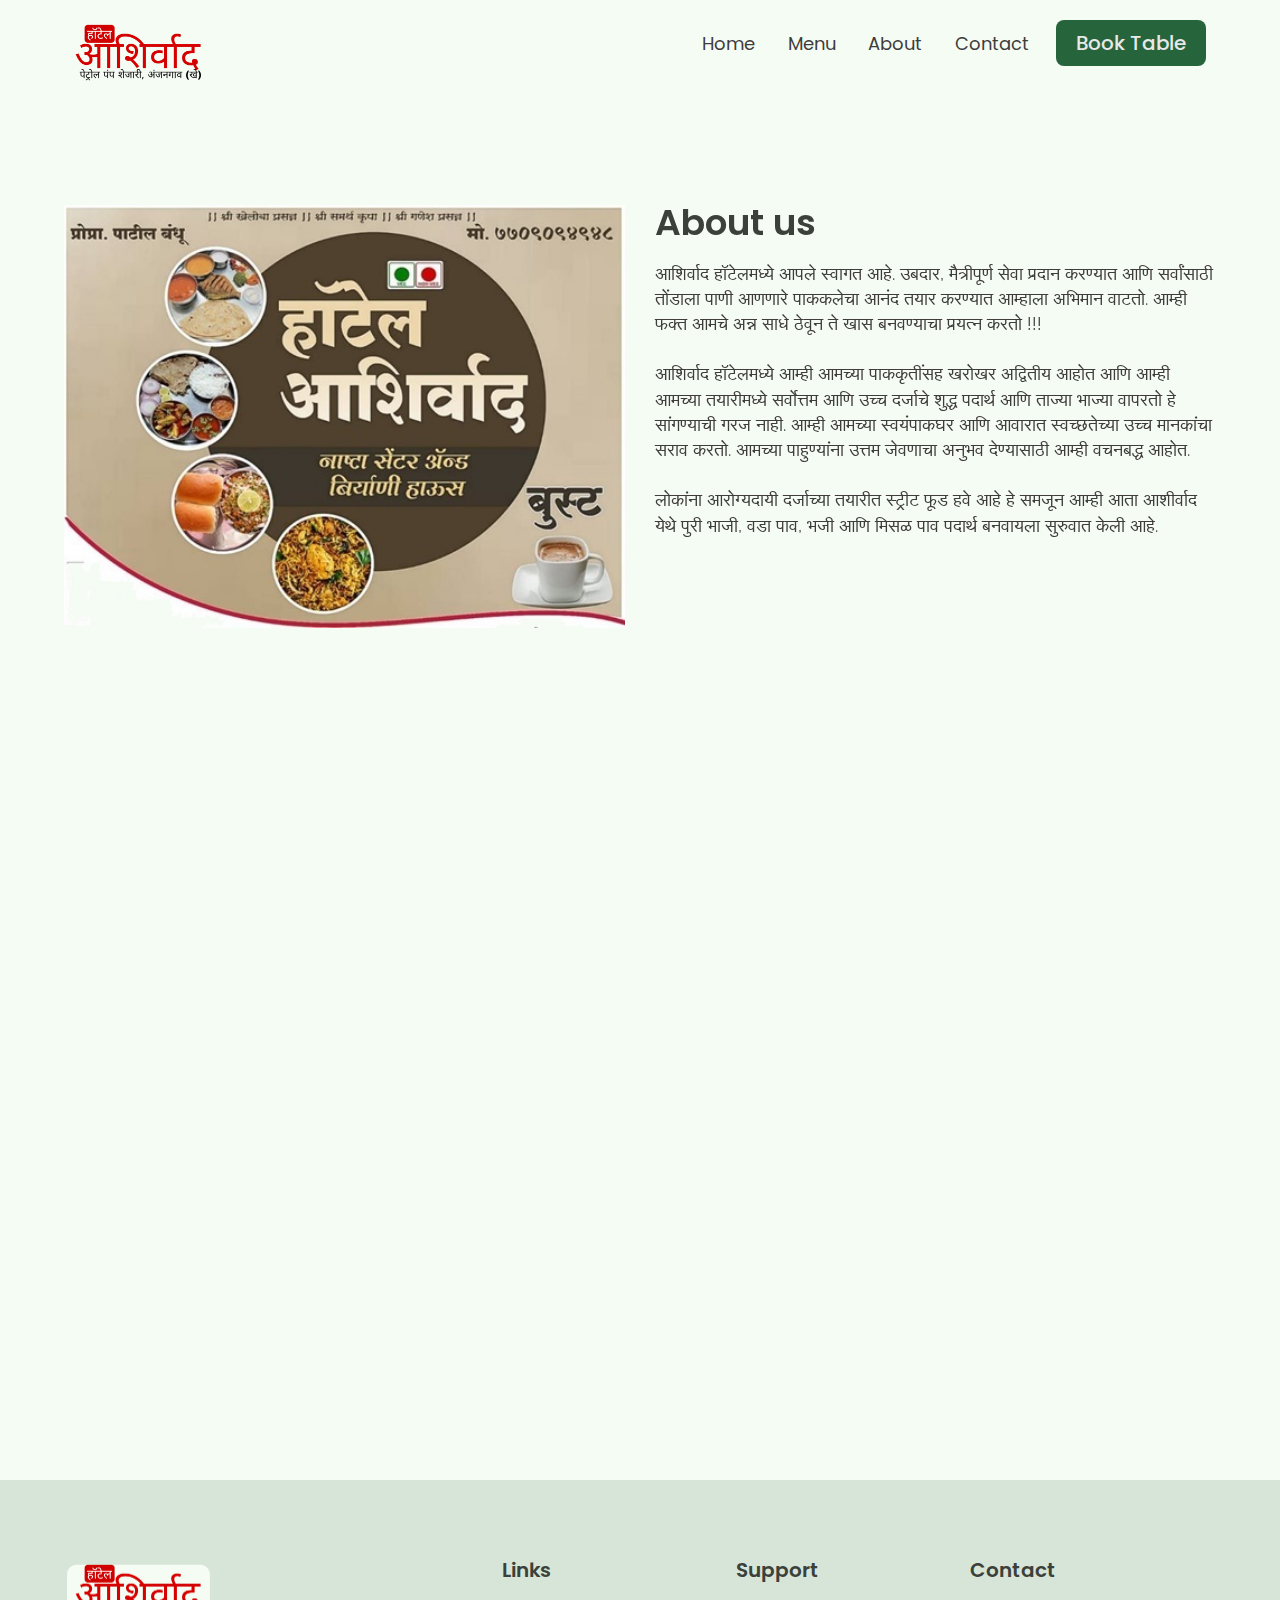
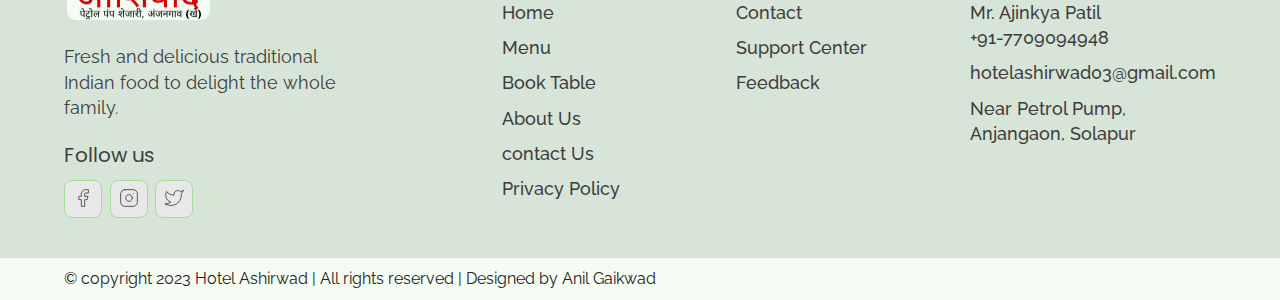
<file: about.html>
<!DOCTYPE html>
<html lang="en">
<head>
    <meta charset="UTF-8">
    <meta name="viewport" content="width=device-width, initial-scale=1.0">
    <title>हॉटेल आशिर्वाद </title>
    <link rel="stylesheet" href="./reset.css">
    <link rel="stylesheet" href="./globalStyles.css">
    <link rel="stylesheet" href="./components.css">
    <link rel="stylesheet" href="https://unpkg.com/aos@next/dist/aos.css" />
    <link rel="stylesheet" href="./about.css">
</head>
<body>
    <!-- Nav Section -->
  <div class="nav">
    <div class="container">
      <div class="nav__wrapper">
        <a href="./index.html" class="logo">
          <img class="logo-img" src="./images/logo1.png" width="50" height="60" alt="hotel Ashirwad">
        </a>
        <nav>
          <div class="nav__icon">
            <svg xmlns="http://www.w3.org/2000/svg" width="24" height="24" viewBox="0 0 24 24" fill="none"
              stroke="currentColor" stroke-width="2" stroke-linecap="round" stroke-linejoin="round"
              class="feather feather-menu">
              <line x1="3" y1="12" x2="21" y2="12" />
              <line x1="3" y1="6" x2="21" y2="6" />
              <line x1="3" y1="18" x2="21" y2="18" />
            </svg>
          </div>
          <div class="nav__bgOverlay active"></div>
          <ul class="nav__list show">
            <div class="nav__close">
              <svg xmlns="http://www.w3.org/2000/svg" width="24" height="24" viewBox="0 0 24 24" fill="none"
                stroke="currentColor" stroke-width="2" stroke-linecap="round" stroke-linejoin="round"
                class="feather feather-x">
                <line x1="18" y1="6" x2="6" y2="18" />
                <line x1="6" y1="6" x2="18" y2="18" />
              </svg>
            </div>
            <div class="nav__list__wrapper">

              <li><a class="nav__link" href="./index.html">Home</a></li>
              <li><a class="nav__link" href="./menu.html">Menu</a></li>
              <li><a class="nav__link" href="./about.html">About</a></li>
              <li><a class="nav__link" href="./contact.html">Contact</a></li>
              <li><a href="./booking.html" class="btn primary-btn">Book Table</a></li>
            </div>
          </ul>
        </nav>
      </div>
    </div>
  </div>
  <!-- End Nav Section -->

  
  <!-- Our Story Section -->
  <section id="ourStory" data-aos="fade-up">
    <div class="container">
      <div class="ourStory__wrapper">

        <div class="ourStory__img">
          <img src="./images/ourStoryImg.jpg" alt="Hotel Ashirvad">
        </div>
        <div class="ourStory__info">
          <h3 class="ourStory__title">
            About us
          </h3>
          <p class="ourStory__subtitle">
            
          </p>
          <p class="ourStory__text">
            आशिर्वाद हॉटेलमध्ये आपले स्वागत आहे. उबदार, मैत्रीपूर्ण सेवा प्रदान करण्यात आणि सर्वांसाठी तोंडाला पाणी आणणारे पाककलेचा आनंद तयार करण्यात आम्हाला अभिमान वाटतो.
आम्ही फक्त आमचे अन्न साधे ठेवून ते खास बनवण्याचा प्रयत्न करतो !!! <br><br> आशिर्वाद हॉटेलमध्ये आम्ही आमच्या पाककृतींसह खरोखर अद्वितीय आहोत आणि आम्ही आमच्या तयारीमध्ये सर्वोत्तम आणि उच्च दर्जाचे शुद्ध पदार्थ आणि ताज्या भाज्या वापरतो हे सांगण्याची गरज नाही. आम्ही आमच्या स्वयंपाकघर आणि आवारात स्वच्छतेच्या उच्च मानकांचा सराव करतो. आमच्या पाहुण्यांना उत्तम जेवणाचा अनुभव देण्यासाठी आम्ही वचनबद्ध आहोत. <br><br> लोकांना आरोग्यदायी दर्जाच्या तयारीत स्ट्रीट फूड हवे आहे हे समजून आम्ही आता आशीर्वाद येथे पुरी भाजी, वडा पाव, भजी आणि मिसळ पाव पदार्थ बनवायला सुरुवात केली आहे.
          </p>
        </div>
      </div>
    </div>
  </section>
  <!-- End Our Story Section -->
  <!-- Our Goals -->
  <section id="ourGoals" data-aos="fade-down">
    <div class="container">
      
      <div class="ourGoals__imgs__wrapper" data-aos="fade-up">
        <div class="ourGoals__img1">
          <img src="./images/ourGoals_img1.jpg" alt="kitchen img">
        </div>
        <div class="ourGoals__img2">
          <img src="./images/ourGoals_img3.jpg" alt="kitchen img">
        </div>
        <div class="ourGoals__img3">
          <img src="./images/ourGoals_img2.jpg" alt="kitchen img">
        </div>
      </div>
    </div>
  </section>
  <!-- End Our Goals -->

   <!-- Footer -->
   <footer>
    <div class="container">
      <div class="footer__wrapper">
        <div class="footer__col1">
          <div class="footer__logo">
            <img src="./images/logo1.png" alt="">
          </div>
          <p class="footer__desc">
            Fresh and delicious traditional Indian food to delight the whole family.
          </p>
          <div class="footer__socials">
            <h4 class="footer__socials__title">Follow us</h4>
            <ol class="footer__socials__list">
              <li>
                <a href="#">
                  <svg xmlns="http://www.w3.org/2000/svg" width="24" height="24" viewBox="0 0 24 24" fill="none"
                    stroke="currentColor" stroke-width="1" stroke-linecap="round" stroke-linejoin="round"
                    class="feather feather-facebook">
                    <path d="M18 2h-3a5 5 0 0 0-5 5v3H7v4h3v8h4v-8h3l1-4h-4V7a1 1 0 0 1 1-1h3z" />
                  </svg>
                </a>
              </li>
              <li>
                <a href="#">
                  <svg xmlns="http://www.w3.org/2000/svg" width="24" height="24" viewBox="0 0 24 24" fill="none"
                    stroke="currentColor" stroke-width="1" stroke-linecap="round" stroke-linejoin="round"
                    class="feather feather-instagram">
                    <rect x="2" y="2" width="20" height="20" rx="5" ry="5" />
                    <path d="M16 11.37A4 4 0 1 1 12.63 8 4 4 0 0 1 16 11.37z" />
                    <line x1="17.5" y1="6.5" x2="17.51" y2="6.5" />
                  </svg>
                </a>
              </li>
              <li>
                <a href="#">
                  <svg xmlns="http://www.w3.org/2000/svg" width="24" height="24" viewBox="0 0 24 24" fill="none"
                    stroke="currentColor" stroke-width="1" stroke-linecap="round" stroke-linejoin="round"
                    class="feather feather-twitter">
                    <path
                      d="M23 3a10.9 10.9 0 0 1-3.14 1.53 4.48 4.48 0 0 0-7.86 3v1A10.66 10.66 0 0 1 3 4s-4 9 5 13a11.64 11.64 0 0 1-7 2c9 5 20 0 20-11.5a4.5 4.5 0 0 0-.08-.83A7.72 7.72 0 0 0 23 3z" />
                  </svg>
                </a>
              </li>
            </ol>
          </div>
        </div>
        <div class="footer__col2">
          <h3 class="footer__text__title">
            Links
          </h3>
          <ol class="footer__text">
            <li>
              <a href="/index.html">Home</a>
            </li>
            <li>
              <a href="./menu.html">Menu</a>
            </li>
            <li>
              <a href="./booking.html">Book Table</a>
            </li>
            <li>
              <a href="./about.html">About Us</a>
            </li>
            <li>
              <a href="./contact.html">contact Us</a>
            </li>
            <li>
              <a href="#">Privacy Policy</a>
            </li>
          </ol>
        </div>
        <div class="footer__col3">
          <h3 class="footer__text__title">
            Support
          </h3>
          <ol class="footer__text">
            <li>
              <a href="#">Contact</a>
            </li>
            <li>
              <a href="#">Support Center</a>
            </li>
            <li>
              <a href="#">Feedback</a>
            </li>
          </ol>
        </div>
        <div class="footer__col4">
          <h3 class="footer__text__title">
            Contact
          </h3>
          <ol class="footer__text">
            <li>
              <a href="#">Mr. Ajinkya Patil <br>+91-7709094948</a>
            </li>
            <li>
              <a href="#">hotelashirwad03@gmail.com</a>
            </li>
            <li>
              <a href="#">Near Petrol Pump, Anjangaon, Solapur</a>
            </li>
          </ol>
        </div>
      </div>
    </div>
  </footer>
  <div id="copyright">
    <div class="container">
      <p class="copyright__text">
        © copyright 2023 Hotel Ashirwad | All rights reserved | Designed by Anil Gaikwad
      </p>
    </div>
  </div>
  <!-- End Footer -->

<script src="https://unpkg.com/aos@next/dist/aos.js"></script>
<script src="./main.js"></script>
</body>
</html>
</file>
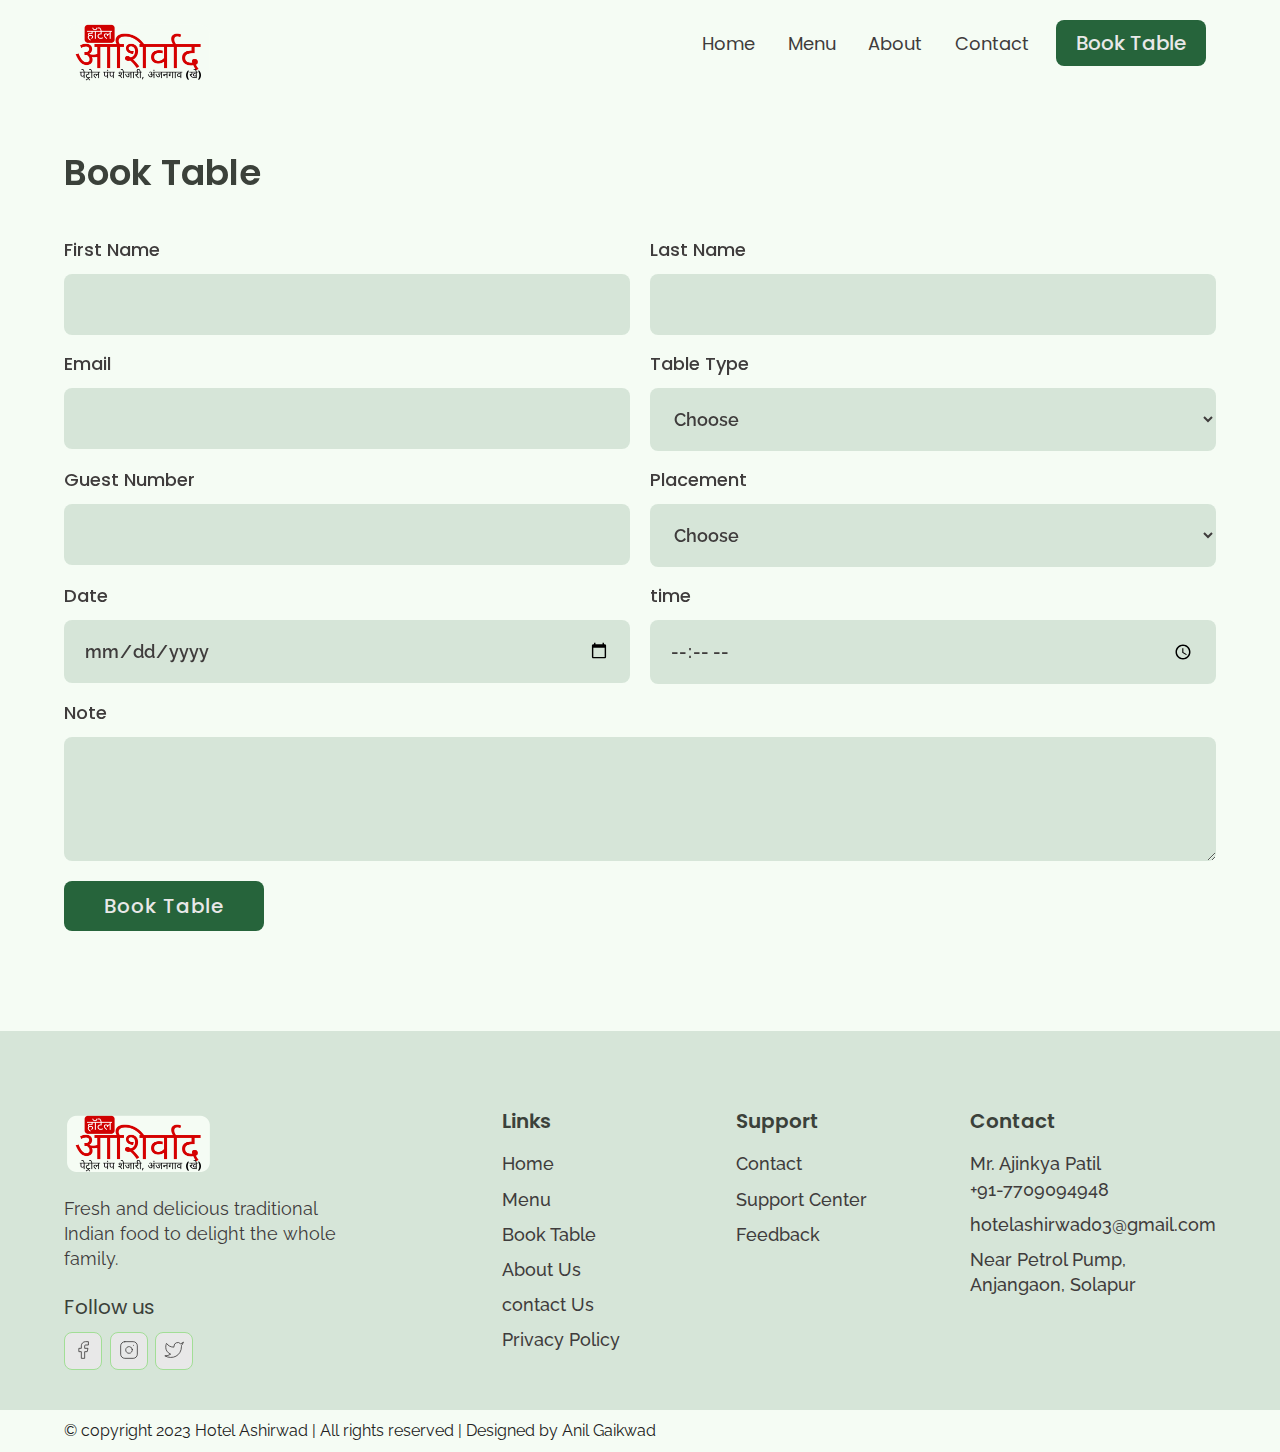
<file: booking.html>
<!DOCTYPE html>
<html lang="en">
<head>
    <meta charset="UTF-8">
    <meta name="viewport" content="width=device-width, initial-scale=1.0">
    <title>हॉटेल आशिर्वाद </title>
    <link rel="stylesheet" href="./reset.css">
    <link rel="stylesheet" href="./globalStyles.css">
    <link rel="stylesheet" href="./components.css">
    <link rel="stylesheet" href="https://unpkg.com/aos@next/dist/aos.css" />
</head>
<body>
    <!-- Nav Section -->
  <div class="nav">
    <div class="container">
      <div class="nav__wrapper">
        <a href="./index.html" class="logo">
          <img class="logo-img" src="./images/logo1.png" width="50" height="60" alt="hotel Ashirwad">
        </a>
        <nav>
          <div class="nav__icon">
            <svg xmlns="http://www.w3.org/2000/svg" width="24" height="24" viewBox="0 0 24 24" fill="none"
              stroke="currentColor" stroke-width="2" stroke-linecap="round" stroke-linejoin="round"
              class="feather feather-menu">
              <line x1="3" y1="12" x2="21" y2="12" />
              <line x1="3" y1="6" x2="21" y2="6" />
              <line x1="3" y1="18" x2="21" y2="18" />
            </svg>
          </div>
          <div class="nav__bgOverlay active"></div>
          <ul class="nav__list show">
            <div class="nav__close">
              <svg xmlns="http://www.w3.org/2000/svg" width="24" height="24" viewBox="0 0 24 24" fill="none"
                stroke="currentColor" stroke-width="2" stroke-linecap="round" stroke-linejoin="round"
                class="feather feather-x">
                <line x1="18" y1="6" x2="6" y2="18" />
                <line x1="6" y1="6" x2="18" y2="18" />
              </svg>
            </div>
            <div class="nav__list__wrapper">

              <li><a class="nav__link" href="./index.html">Home</a></li>
              <li><a class="nav__link" href="./menu.html">Menu</a></li>
              <li><a class="nav__link" href="./about.html">About</a></li>
              <li><a class="nav__link" href="./contact.html">Contact</a></li>
              <li><a href="./booking.html" class="btn primary-btn">Book Table</a></li>
            </div>
          </ul>
        </nav>
      </div>
    </div>
  </div>
  <!-- End Nav Section -->

  
  <!-- Booking Section -->
  <section id="form" data-aos="fade-up">
    <div class="container">
      <h3 class="form__title">Book Table</h3>
      <div class="form__wrapper">
        <form name="booking" method="POST" netlify>
          <div class="form__group">
            <label for="firstName">First Name</label>
            <input type="text" id="firstName" name="First Name" required>
          </div>
          <div class="form__group">
            <label for="lastName">Last Name</label>
            <input type="text" id="lastName" name="Last Name" required>
          </div>
          <div class="form__group">
            <label for="email">Email</label>
            <input type="email" id="email" name="Email" required>
          </div>
          <div class="form__group">
            <label for="tableType">Table Type</label>
            <select name="Table Type" id="tableType" required>
              <option selected disabled>Choose</option>
              <option value="small">Small(2 persons)</option>
              <option value="medium">Small(4 persons)</option>
              <option value="large">large(6 persons)</option>
            </select>
          </div>
          <div class="form__group">
            <label for="guestNumber">Guest Number</label>
            <input type="number" id="guestNumber" name="Guest Number" min="1" max="10" required>
          </div>
          <div class="form__group">
            <label for="placement">Placement</label>
            <select name="Placement" id="placement">
              <option selected disabled>Choose</option>
              <option value="outdoor">Outdoor</option>
              <option value="indoor">Indoor</option>
              <option value="rooftop">rooftop</option>
            </select>
          </div>
          <div class="form__group">
            <label for="date">Date</label>
            <input type="date" id="date" name="Date" required>
          </div>
          <div class="form__group">
            <label for="time">time</label>
            <input type="time" id="time" name="Time" required>
          </div>
          <div class="form__group form__group__full">
            <label for="note">Note</label>
            <textarea name="Note" id="note" rows="4"></textarea>
          </div>
          <button type="submit" class="btn primary-btn">Book Table</button>
        </form>
      </div>
    </div>
  </section>
  <!-- End Booking Section -->


   <!-- Footer -->
   <footer>
    <div class="container">
      <div class="footer__wrapper">
        <div class="footer__col1">
          <div class="footer__logo">
            <img src="./images/logo1.png" alt="">
          </div>
          <p class="footer__desc">
            Fresh and delicious traditional Indian food to delight the whole family.
          </p>
          <div class="footer__socials">
            <h4 class="footer__socials__title">Follow us</h4>
            <ol class="footer__socials__list">
              <li>
                <a href="#">
                  <svg xmlns="http://www.w3.org/2000/svg" width="24" height="24" viewBox="0 0 24 24" fill="none"
                    stroke="currentColor" stroke-width="1" stroke-linecap="round" stroke-linejoin="round"
                    class="feather feather-facebook">
                    <path d="M18 2h-3a5 5 0 0 0-5 5v3H7v4h3v8h4v-8h3l1-4h-4V7a1 1 0 0 1 1-1h3z" />
                  </svg>
                </a>
              </li>
              <li>
                <a href="#">
                  <svg xmlns="http://www.w3.org/2000/svg" width="24" height="24" viewBox="0 0 24 24" fill="none"
                    stroke="currentColor" stroke-width="1" stroke-linecap="round" stroke-linejoin="round"
                    class="feather feather-instagram">
                    <rect x="2" y="2" width="20" height="20" rx="5" ry="5" />
                    <path d="M16 11.37A4 4 0 1 1 12.63 8 4 4 0 0 1 16 11.37z" />
                    <line x1="17.5" y1="6.5" x2="17.51" y2="6.5" />
                  </svg>
                </a>
              </li>
              <li>
                <a href="#">
                  <svg xmlns="http://www.w3.org/2000/svg" width="24" height="24" viewBox="0 0 24 24" fill="none"
                    stroke="currentColor" stroke-width="1" stroke-linecap="round" stroke-linejoin="round"
                    class="feather feather-twitter">
                    <path
                      d="M23 3a10.9 10.9 0 0 1-3.14 1.53 4.48 4.48 0 0 0-7.86 3v1A10.66 10.66 0 0 1 3 4s-4 9 5 13a11.64 11.64 0 0 1-7 2c9 5 20 0 20-11.5a4.5 4.5 0 0 0-.08-.83A7.72 7.72 0 0 0 23 3z" />
                  </svg>
                </a>
              </li>
            </ol>
          </div>
        </div>
        <div class="footer__col2">
          <h3 class="footer__text__title">
            Links
          </h3>
          <ol class="footer__text">
            <li>
              <a href="/index.html">Home</a>
            </li>
            <li>
              <a href="./menu.html">Menu</a>
            </li>
            <li>
              <a href="./booking.html">Book Table</a>
            </li>
            <li>
              <a href="./about.html">About Us</a>
            </li>
            <li>
              <a href="./contact.html">contact Us</a>
            </li>
            <li>
              <a href="#">Privacy Policy</a>
            </li>
          </ol>
        </div>
        <div class="footer__col3">
          <h3 class="footer__text__title">
            Support
          </h3>
          <ol class="footer__text">
            <li>
              <a href="#">Contact</a>
            </li>
            <li>
              <a href="#">Support Center</a>
            </li>
            <li>
              <a href="#">Feedback</a>
            </li>
          </ol>
        </div>
        <div class="footer__col4">
          <h3 class="footer__text__title">
            Contact
          </h3>
          <ol class="footer__text">
            <li>
              <a href="#">Mr. Ajinkya Patil <br>+91-7709094948</a>
            </li>
            <li>
              <a href="#">hotelashirwad03@gmail.com</a>
            </li>
            <li>
              <a href="#">Near Petrol Pump, Anjangaon, Solapur</a>
            </li>
          </ol>
        </div>
      </div>
    </div>
  </footer>
  <div id="copyright">
    <div class="container">
      <p class="copyright__text">
        © copyright 2023 Hotel Ashirwad | All rights reserved | Designed by Anil Gaikwad
      </p>
    </div>
  </div>
  <!-- End Footer -->

<script src="https://unpkg.com/aos@next/dist/aos.js"></script>
<script src="./main.js"></script>
</body>
</html>
</file>
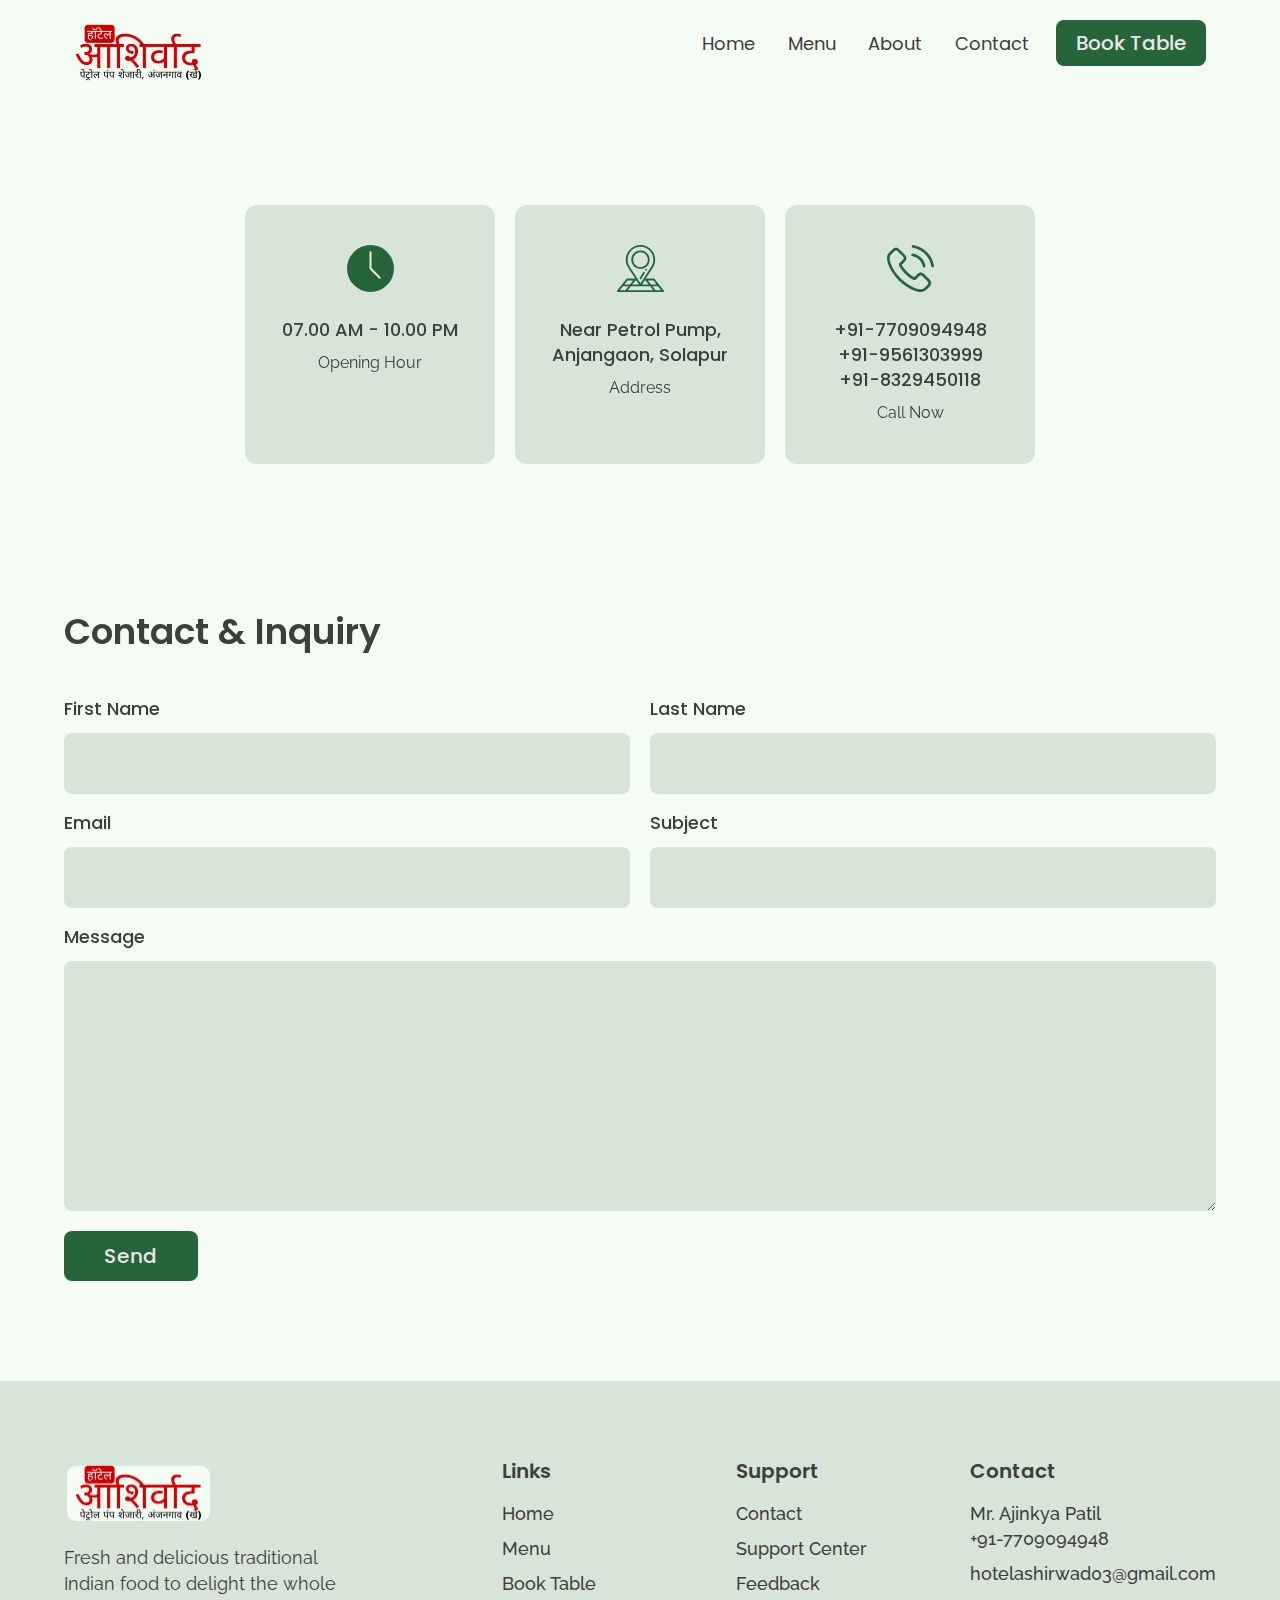
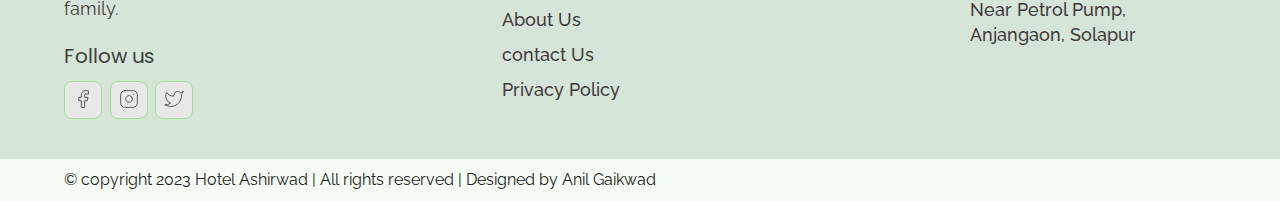
<file: contact.html>
<!DOCTYPE html>
<html lang="en">
<head>
    <meta charset="UTF-8">
    <meta name="viewport" content="width=device-width, initial-scale=1.0">
    <title>हॉटेल आशिर्वाद </title>
    <link rel="stylesheet" href="./reset.css">
    <link rel="stylesheet" href="./globalStyles.css">
    <link rel="stylesheet" href="./components.css">
    <link rel="stylesheet" href="https://unpkg.com/aos@next/dist/aos.css" />
</head>
<body>
    <!-- Nav Section -->
  <div class="nav">
    <div class="container">
      <div class="nav__wrapper">
        <a href="./index.html" class="logo">
          <img class="logo-img" src="./images/logo1.png" width="50" height="60" alt="hotel Ashirwad">
        </a>
        <nav>
          <div class="nav__icon">
            <svg xmlns="http://www.w3.org/2000/svg" width="24" height="24" viewBox="0 0 24 24" fill="none"
              stroke="currentColor" stroke-width="2" stroke-linecap="round" stroke-linejoin="round"
              class="feather feather-menu">
              <line x1="3" y1="12" x2="21" y2="12" />
              <line x1="3" y1="6" x2="21" y2="6" />
              <line x1="3" y1="18" x2="21" y2="18" />
            </svg>
          </div>
          <div class="nav__bgOverlay active"></div>
          <ul class="nav__list show">
            <div class="nav__close">
              <svg xmlns="http://www.w3.org/2000/svg" width="24" height="24" viewBox="0 0 24 24" fill="none"
                stroke="currentColor" stroke-width="2" stroke-linecap="round" stroke-linejoin="round"
                class="feather feather-x">
                <line x1="18" y1="6" x2="6" y2="18" />
                <line x1="6" y1="6" x2="18" y2="18" />
              </svg>
            </div>
            <div class="nav__list__wrapper">

              <li><a class="nav__link" href="./index.html">Home</a></li>
              <li><a class="nav__link" href="./menu.html">Menu</a></li>
              <li><a class="nav__link" href="./about.html">About</a></li>
              <li><a class="nav__link" href="./contact.html">Contact</a></li>
              <li><a href="./booking.html" class="btn primary-btn">Book Table</a></li>
            </div>
          </ul>
        </nav>
      </div>
    </div>
  </div>
  <!-- End Nav Section -->

  
  <!-- Store Info Section -->
  <section id="storeInfo" data-aos="fade-up">
    <div class="container">
      <div class="storeInfo__wrapper">
        <div class="storeInfo__item">
          <div class="storeInfo__icon">
            <img src="./images/wall-clock-icon.svg" alt="clock icon">
          </div>
          <h3 class="storeInfo__title">
            07.00 AM - 10.00 PM
          </h3>
          <p class="storeInfo__text">
            Opening Hour
          </p>
        </div>
        <div class="storeInfo__item">
          <div class="storeInfo__icon">
            <img src="./images/address-icon.svg" alt="clock icon">
          </div>
          <h3 class="storeInfo__title">
            Near Petrol Pump, Anjangaon, Solapur
          </h3>
          <p class="storeInfo__text">
            Address
          </p>
        </div>
        <div class="storeInfo__item">
          <div class="storeInfo__icon">
            <img src="./images/phone-icon.svg" alt="clock icon">
          </div>
          <h3 class="storeInfo__title">
           +91-7709094948 <br> +91-9561303999 <br> +91-8329450118
          </h3>
          <p class="storeInfo__text">
            Call Now
          </p>
        </div>
      </div>
    </div>
  </section>

  <!-- end of store info -->


  <!-- Contact Form Section -->
  <section id="form" data-aos="fade-down">
    <div class="container">
      <h3 class="form__title">
        Contact & Inquiry
      </h3>
      <div class="form__wrapper">
        <form name="contact" method="POST" netlify>
          <div class="form__group">
            <label for="firstName">First Name</label>
            <input type="text" id="firstName" name="First Name" required>
          </div>
          <div class="form__group">
            <label for="lastName">Last Name</label>
            <input type="text" id="lastName" name="Last Name" required>
          </div>
          <div class="form__group">
            <label for="email">Email</label>
            <input type="email" id="email" name="Email" required>
          </div>
          <div class="form__group">
            <label for="subject">Subject</label>
            <input type="text" id="subject" name="Subject" required>
          </div>
          <div class="form__group form__group__full">
            <label for="message">Message</label>
            <textarea name="Message" id="message" cols="30" rows="10" required></textarea>
          </div>
          <button type="submit" class="btn primary-btn">Send</button>
        </form>
      </div>
    </div>
  </section>
  <!-- End Contact Form Section-->


   <!-- Footer -->
   <footer>
    <div class="container">
      <div class="footer__wrapper">
        <div class="footer__col1">
          <div class="footer__logo">
            <img src="./images/logo1.png" alt="">
          </div>
          <p class="footer__desc">
            Fresh and delicious traditional Indian food to delight the whole family.
          </p>
          <div class="footer__socials">
            <h4 class="footer__socials__title">Follow us</h4>
            <ol class="footer__socials__list">
              <li>
                <a href="#">
                  <svg xmlns="http://www.w3.org/2000/svg" width="24" height="24" viewBox="0 0 24 24" fill="none"
                    stroke="currentColor" stroke-width="1" stroke-linecap="round" stroke-linejoin="round"
                    class="feather feather-facebook">
                    <path d="M18 2h-3a5 5 0 0 0-5 5v3H7v4h3v8h4v-8h3l1-4h-4V7a1 1 0 0 1 1-1h3z" />
                  </svg>
                </a>
              </li>
              <li>
                <a href="#">
                  <svg xmlns="http://www.w3.org/2000/svg" width="24" height="24" viewBox="0 0 24 24" fill="none"
                    stroke="currentColor" stroke-width="1" stroke-linecap="round" stroke-linejoin="round"
                    class="feather feather-instagram">
                    <rect x="2" y="2" width="20" height="20" rx="5" ry="5" />
                    <path d="M16 11.37A4 4 0 1 1 12.63 8 4 4 0 0 1 16 11.37z" />
                    <line x1="17.5" y1="6.5" x2="17.51" y2="6.5" />
                  </svg>
                </a>
              </li>
              <li>
                <a href="#">
                  <svg xmlns="http://www.w3.org/2000/svg" width="24" height="24" viewBox="0 0 24 24" fill="none"
                    stroke="currentColor" stroke-width="1" stroke-linecap="round" stroke-linejoin="round"
                    class="feather feather-twitter">
                    <path
                      d="M23 3a10.9 10.9 0 0 1-3.14 1.53 4.48 4.48 0 0 0-7.86 3v1A10.66 10.66 0 0 1 3 4s-4 9 5 13a11.64 11.64 0 0 1-7 2c9 5 20 0 20-11.5a4.5 4.5 0 0 0-.08-.83A7.72 7.72 0 0 0 23 3z" />
                  </svg>
                </a>
              </li>
            </ol>
          </div>
        </div>
        <div class="footer__col2">
          <h3 class="footer__text__title">
            Links
          </h3>
          <ol class="footer__text">
            <li>
              <a href="/index.html">Home</a>
            </li>
            <li>
              <a href="./menu.html">Menu</a>
            </li>
            <li>
              <a href="./booking.html">Book Table</a>
            </li>
            <li>
              <a href="./about.html">About Us</a>
            </li>
            <li>
              <a href="./contact.html">contact Us</a>
            </li>
            <li>
              <a href="#">Privacy Policy</a>
            </li>
          </ol>
        </div>
        <div class="footer__col3">
          <h3 class="footer__text__title">
            Support
          </h3>
          <ol class="footer__text">
            <li>
              <a href="#">Contact</a>
            </li>
            <li>
              <a href="#">Support Center</a>
            </li>
            <li>
              <a href="#">Feedback</a>
            </li>
          </ol>
        </div>
        <div class="footer__col4">
          <h3 class="footer__text__title">
            Contact
          </h3>
          <ol class="footer__text">
            <li>
              <a href="#">Mr. Ajinkya Patil <br>+91-7709094948</a>
            </li>
            <li>
              <a href="#">hotelashirwad03@gmail.com</a>
            </li>
            <li>
              <a href="#">Near Petrol Pump, Anjangaon, Solapur</a>
            </li>
          </ol>
        </div>
      </div>
    </div>
  </footer>
  <div id="copyright">
    <div class="container">
      <p class="copyright__text">
        © copyright 2023 Hotel Ashirwad | All rights reserved | Designed by Anil Gaikwad
      </p>
    </div>
  </div>
  <!-- End Footer -->

<script src="https://unpkg.com/aos@next/dist/aos.js"></script>
<script src="./main.js"></script>
</body>
</html>
</file>
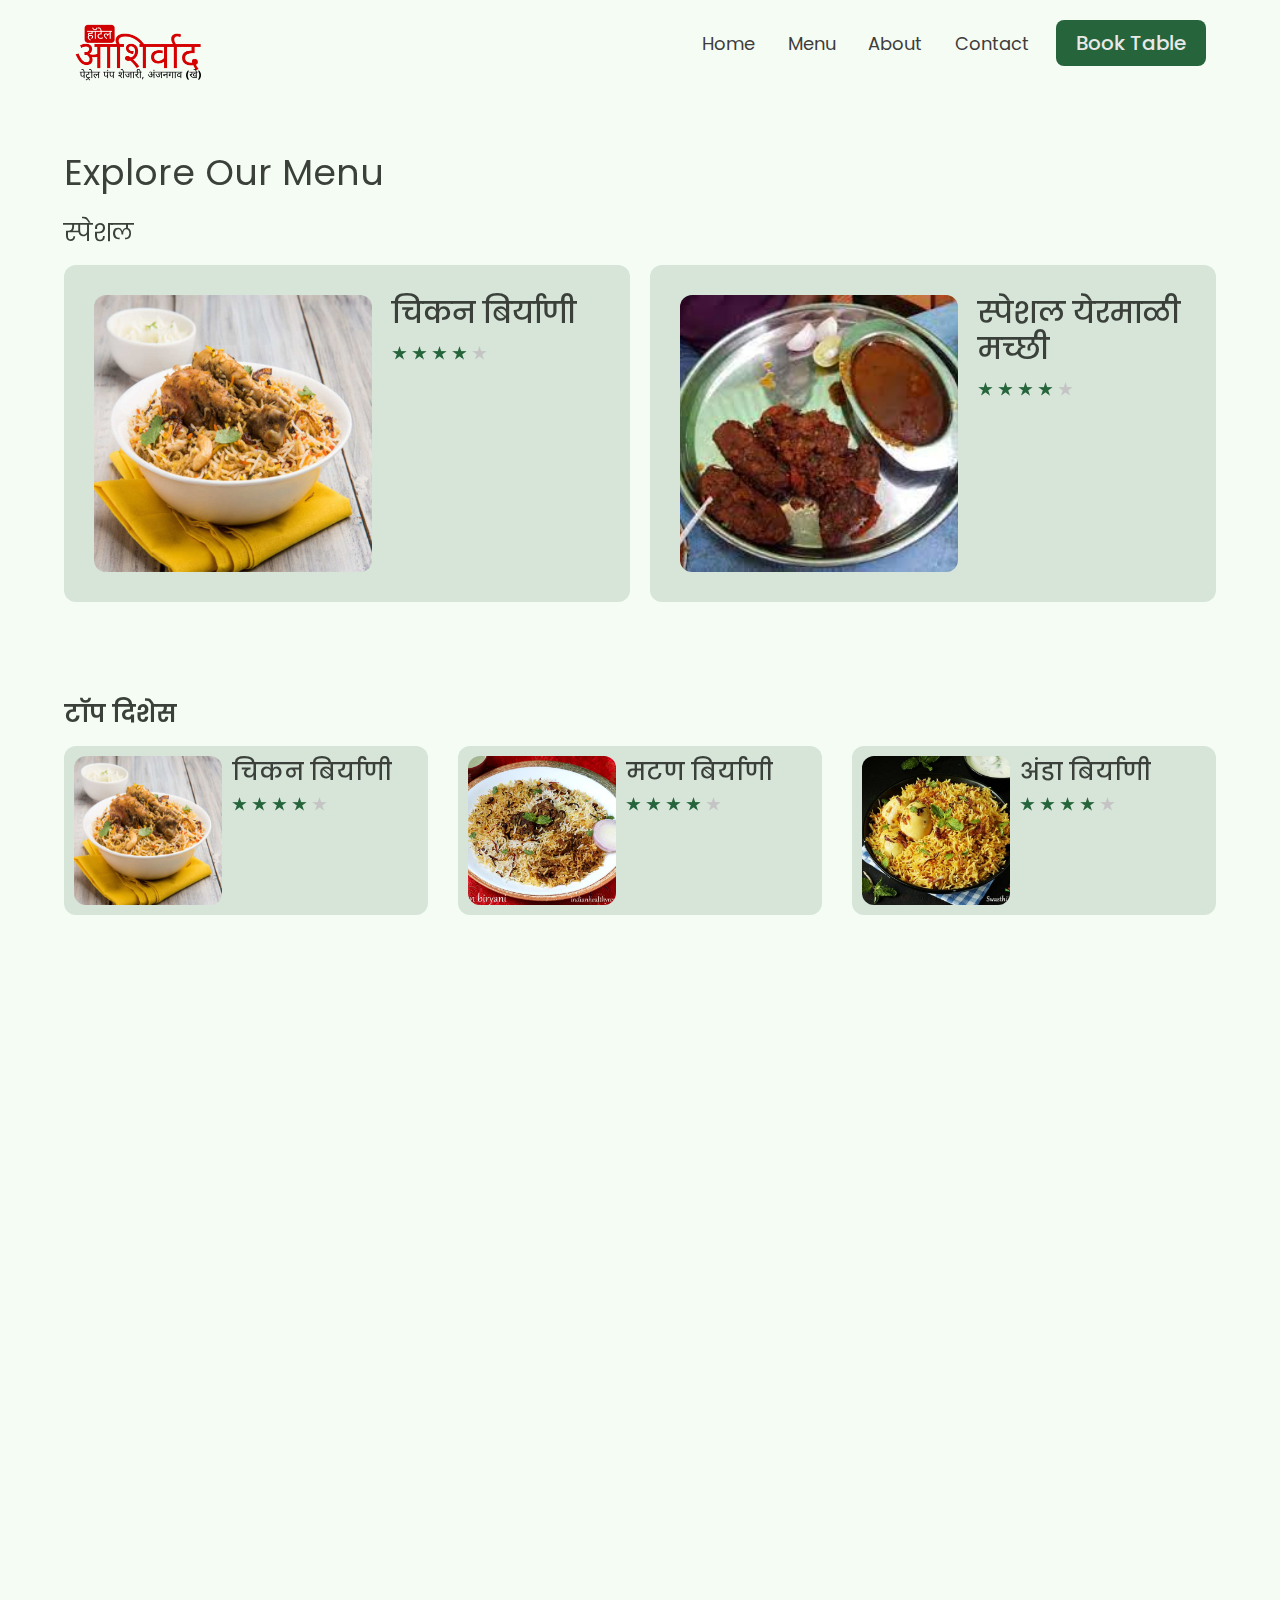
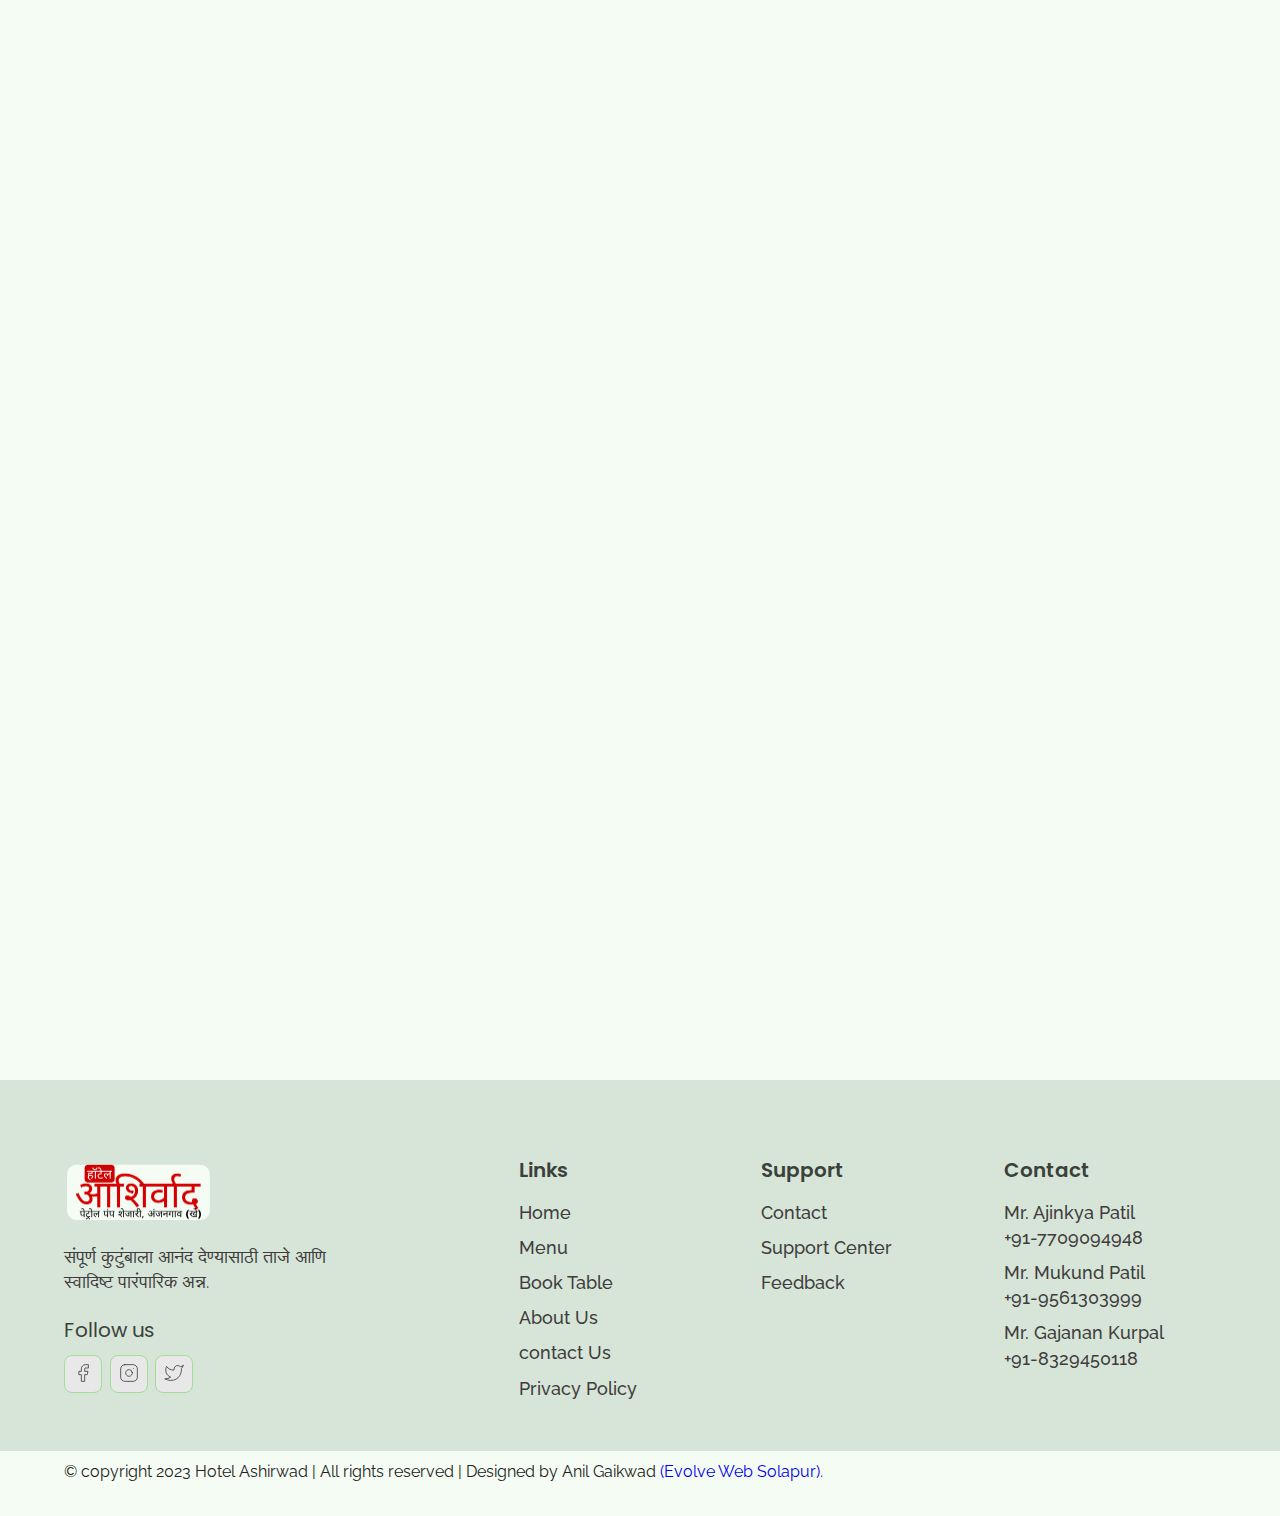
<file: menu.html>
<!DOCTYPE html>
<html lang="en">
<head>
    <meta charset="UTF-8">
    <meta name="viewport" content="width=device-width, initial-scale=1.0">
    <title>हॉटेल आशिर्वाद </title>
    <link rel="stylesheet" href="./reset.css">
    <link rel="stylesheet" href="./globalStyles.css">
    <link rel="stylesheet" href="./components.css">
    <link rel="stylesheet" href="https://unpkg.com/aos@next/dist/aos.css" />
    <link rel="stylesheet" href="./menu.css">
</head>
<body>
    <!-- Nav Section -->
  <div class="nav">
    <div class="container">
      <div class="nav__wrapper">
        <a href="./index.html" class="logo">
          <img class="logo-img" src="./images/logo1.png" width="50" height="60" alt="hotel Ashirwad">
        </a>
        <nav>
          <div class="nav__icon">
            <svg xmlns="http://www.w3.org/2000/svg" width="24" height="24" viewBox="0 0 24 24" fill="none"
              stroke="currentColor" stroke-width="2" stroke-linecap="round" stroke-linejoin="round"
              class="feather feather-menu">
              <line x1="3" y1="12" x2="21" y2="12" />
              <line x1="3" y1="6" x2="21" y2="6" />
              <line x1="3" y1="18" x2="21" y2="18" />
            </svg>
          </div>
          <div class="nav__bgOverlay active"></div>
          <ul class="nav__list show">
            <div class="nav__close">
              <svg xmlns="http://www.w3.org/2000/svg" width="24" height="24" viewBox="0 0 24 24" fill="none"
                stroke="currentColor" stroke-width="2" stroke-linecap="round" stroke-linejoin="round"
                class="feather feather-x">
                <line x1="18" y1="6" x2="6" y2="18" />
                <line x1="6" y1="6" x2="18" y2="18" />
              </svg>
            </div>
            <div class="nav__list__wrapper">

              <li><a class="nav__link" href="./index.html">Home</a></li>
              <li><a class="nav__link" href="./menu.html">Menu</a></li>
              <li><a class="nav__link" href="./about.html">About</a></li>
              <li><a class="nav__link" href="./contact.html">Contact</a></li>
              <li><a href="./booking.html" class="btn primary-btn">Book Table</a></li>
            </div>
          </ul>
        </nav>
      </div>
    </div>
  </div>
  <!-- End Nav Section -->

  
  <!-- page Title -->
  <section id="page__title" data-aos="fade-up">
    <div class="container">
      <h2 class="page__title__text">
        Explore Our Menu
      </h2>
    </div>
  </section>
  <!-- Our Specials -->
  <section id="ourSpecials" data-aos="fade-up">
    <div class="container">
      <h3 class="ourSpecials__title"> स्पेशल</h3>
      <div class="ourSpecials__wrapper">
        <div class="ourSpecials__item">
          <div class="ourSpecials__item__img">
            <img src="./images/chicken_biryani.jpeg" alt="food img">
          </div>
          <div class="ourSpecials__item__info">
            <h3 class="ourSpecials__item__title">
              चिकन बिर्याणी
            </h3>
            <div class="ourSpecials__item__stars">
              <img src="./images/3star.png" alt="3 stars">
            </div>
          </div>
        </div>
        <div class="ourSpecials__item">
          <div class="ourSpecials__item__img">
            <img src="./images/lunch_dinner/yermala-macchi.jpeg" alt="food img">
          </div>
          <div class="ourSpecials__item__info">
            <h3 class="ourSpecials__item__title">
              स्पेशल येरमाळी मच्छी
            </h3>
            <div class="ourSpecials__item__stars">
              <img src="./images/3star.png" alt="3 stars">
            </div>
          </div>
        </div>
      </div>
    </div>
  </section>
  <!-- End Our Specials -->
  <!-- Top Dishes -->
  <section id="dishGrid" data-aos="fade-down">
    <div class="container">
      <h2 class="dishGrid__title">
        टाॅप दिशेस
      </h2>
      <div class="dishGrid__wrapper">
        <div class="dishGrid__item">
          <div class="dishGrid__item__img">
            <img src="./images/chicken_biryani.jpeg" alt="food img">
          </div>
          <div class="dishGrid__item__info">
            <h3 class="dishGrid__item__title">
              चिकन बिर्याणी
            </h3>
            
            <div class="dishGrid__item__stars">
              <img src="./images/3star.png" alt="3 star">
            </div>
          </div>
        </div>
        <div class="dishGrid__item">
          <div class="dishGrid__item__img">
            <img src="./images/mutton-biryani.jpg" alt="food img">
          </div>
          <div class="dishGrid__item__info">
            <h3 class="dishGrid__item__title">
              मटण बिर्याणी
            </h3>
            
            <div class="dishGrid__item__stars">
              <img src="./images/3star.png" alt="3 star">
            </div>
          </div>
        </div>
        <div class="dishGrid__item">
          <div class="dishGrid__item__img">
            <img src="./images/egg-biryani.jpg" alt="food img">
          </div>
          <div class="dishGrid__item__info">
            <h3 class="dishGrid__item__title">
              अंडा बिर्याणी
            </h3>
            <div class="dishGrid__item__stars">
              <img src="./images/3star.png" alt="3 star">
            </div>
          </div>
        </div>
      </div>
    </div>
  </section>
  <!-- End Top Dishes -->

  <!-- Breakfast Dishes -->
  <section id="dishGrid" data-aos="fade-up">
    <div class="container">
      <h2 class="dishGrid__title">
        Breakfast
      </h2>
      <div class="dishGrid__wrapper">
        <div class="dishGrid__item">
          <div class="dishGrid__item__img">
            <img src="./images/breakfast/dal-rice.jpeg" alt="food img">
          </div>
          <div class="dishGrid__item__info">
            <h3 class="dishGrid__item__title">
              दाल-राईस
            </h3>

            <div class="dishGrid__item__stars">
              <img src="./images/3star.png" alt="3 star">
            </div>
          </div>
        </div>
        <div class="dishGrid__item">
          <div class="dishGrid__item__img">
            <img src="./images/breakfast/misal.jpeg" alt="food img">
          </div>
          <div class="dishGrid__item__info">
            <h3 class="dishGrid__item__title">
              मिसळ पाव
            </h3>
            
            <div class="dishGrid__item__stars">
              <img src="./images/3star.png" alt="3 star">
            </div>
          </div>
        </div>
        <div class="dishGrid__item">
          <div class="dishGrid__item__img">
            <img src="./images/breakfast/vadapav.jpeg" alt="food img">
          </div>
          <div class="dishGrid__item__info">
            <h3 class="dishGrid__item__title">
              वडापाव
            </h3>
            
            <div class="dishGrid__item__stars">
              <img src="./images/3star.png" alt="3 star">
            </div>
          </div>
        </div>
        <div class="dishGrid__item">
          <div class="dishGrid__item__img">
            <img src="./images/breakfast/bhajipav.jpg" alt="food img">
          </div>
          <div class="dishGrid__item__info">
            <h3 class="dishGrid__item__title">
              भजी पाव
            </h3>
            
            <div class="dishGrid__item__stars">
              <img src="./images/3star.png" alt="3 star">
            </div>
          </div>
        </div>
        <div class="dishGrid__item">
          <div class="dishGrid__item__img">
            <img src="./images/breakfast/puri.jpeg" alt="food img">
          </div>
          <div class="dishGrid__item__info">
            <h3 class="dishGrid__item__title">
              पुरी भाजी
            </h3>
            
            <div class="dishGrid__item__stars">
              <img src="./images/3star.png" alt="3 star">
            </div>
          </div>
        </div>
      </div>
    </div>
  </section>
  <!-- End Breakfast Dishes -->
  <!-- Lunch Dishes -->
  <section id="dishGrid" data-aos="fade-up">
    <div class="container">
      <h2 class="dishGrid__title">
        जेवण व्हेज 
      </h2>
      <div class="dishGrid__wrapper">
        <div class="dishGrid__item">
          <div class="dishGrid__item__img">
            <img src="./images/lunch_dinner/paneerpulao.jpg" alt="food img">
          </div>
          <div class="dishGrid__item__info">
            <h3 class="dishGrid__item__title">
              पनीर पूलाव
            </h3>
            
            <div class="dishGrid__item__stars">
              <img src="./images/3star.png" alt="3 star">
            </div>
          </div>
        </div>
        <div class="dishGrid__item">
          <div class="dishGrid__item__img">
            <img src="./images/lunch_dinner/kajumasala.jpg" alt="food img">
          </div>
          <div class="dishGrid__item__info">
            <h3 class="dishGrid__item__title">
              काजू मसाला
            </h3>
            
            <div class="dishGrid__item__stars">
              <img src="./images/3star.png" alt="3 star">
            </div>
          </div>
        </div>
        <div class="dishGrid__item">
          <div class="dishGrid__item__img">
            <img src="./images/lunch_dinner/mixveg.jpg" alt="food img">
          </div>
          <div class="dishGrid__item__info">
            <h3 class="dishGrid__item__title">
              मिक्स व्हेज
            </h3>
            
            <div class="dishGrid__item__stars">
              <img src="./images/3star.png" alt="3 star">
            </div>
          </div>
        </div>
        <div class="dishGrid__item">
          <div class="dishGrid__item__img">
            <img src="./images/lunch_dinner/shev-bhaji1.jpeg" alt="food img">
          </div>
          <div class="dishGrid__item__info">
            <h3 class="dishGrid__item__title">
              शेव भाजी
            </h3>
            <div class="dishGrid__item__stars">
              <img src="./images/3star.png" alt="3 star">
            </div>
          </div>
        </div>
      </div>
    </div>
  </section>
  <!-- End Lunch Dishes -->
  <!-- Dinner Dishes -->
  <section id="dishGrid" data-aos="fade-up">
    <div class="container">
      <h2 class="dishGrid__title">
        जेवण नॉनव्हेज
      </h2>
      <div class="dishGrid__wrapper">
        <div class="dishGrid__item">
          <div class="dishGrid__item__img">
            <img src="./images/lunch_dinner/chicken_masala.png" alt="food img">
          </div>
          <div class="dishGrid__item__info">
            <h3 class="dishGrid__item__title">
              चिकन मसाला
            </h3>
            
            <div class="dishGrid__item__stars">
              <img src="./images/3star.png" alt="3 star">
            </div>
          </div>
        </div>
        <div class="dishGrid__item">
          <div class="dishGrid__item__img">
            <img src="./images/lunch_dinner/anda_curry.jpg" alt="food img">
          </div>
          <div class="dishGrid__item__info">
            <h3 class="dishGrid__item__title">
              अंडा करी
            </h3>
            
            <div class="dishGrid__item__stars">
              <img src="./images/3star.png" alt="3 star">
            </div>
          </div>
        </div>
        <div class="dishGrid__item">
          <div class="dishGrid__item__img">
            <img src="./images/lunch_dinner/tawa-macchi.jpeg" alt="food img">
          </div>
          <div class="dishGrid__item__info">
            <h3 class="dishGrid__item__title">
              तवा मच्छी
            </h3>
            
            <div class="dishGrid__item__stars">
              <img src="./images/3star.png" alt="3 star">
            </div>
          </div>
        </div>
        <div class="dishGrid__item">
          <div class="dishGrid__item__img">
            <img src="./images/lunch_dinner/yermala-macchi.jpeg" alt="food img">
          </div>
          <div class="dishGrid__item__info">
            <h3 class="dishGrid__item__title">
              येरमाळा मच्छी 
            </h3>
            
            <div class="dishGrid__item__stars">
              <img src="./images/3star.png" alt="3 star">
            </div>
          </div>
        </div>
        <div class="dishGrid__item">
          <div class="dishGrid__item__img">
            <img src="./images/lunch_dinner/yermala-macchi.jpeg" alt="food img">
          </div>
          <div class="dishGrid__item__info">
            <h3 class="dishGrid__item__title">
              मसाला मच्छी
            </h3>
            
            <div class="dishGrid__item__stars">
              <img src="./images/3star.png" alt="3 star">
            </div>
          </div>
        </div>
        <div class="dishGrid__item">
          <div class="dishGrid__item__img">
            <img src="./images/lunch_dinner/chicken-65.jpeg" alt="food img">
          </div>
          <div class="dishGrid__item__info">
            <h3 class="dishGrid__item__title">
              चिकन ६५
            </h3>
            
            <div class="dishGrid__item__stars">
              <img src="./images/3star.png" alt="3 star">
            </div>
          </div>
        </div>
        <div class="dishGrid__item">
          <div class="dishGrid__item__img">
            <img src="./images/lunch_dinner/tandoor-kabab.jpeg" alt="food img">
          </div>
          <div class="dishGrid__item__info">
            <h3 class="dishGrid__item__title">
              तंदूर कबाब
            </h3>
            
            <div class="dishGrid__item__stars">
              <img src="./images/3star.png" alt="3 star">
            </div>
          </div>
        </div>
        <div class="dishGrid__item">
          <div class="dishGrid__item__img">
            <img src="./images/lunch_dinner/chicken-leg.png" alt="food img">
          </div>
          <div class="dishGrid__item__info">
            <h3 class="dishGrid__item__title">
              लेग पिस तंदूर
            </h3>
            
            <div class="dishGrid__item__stars">
              <img src="./images/3star.png" alt="3 star">
            </div>
          </div>
        </div>
      </div>
    </div>
  </section>
  <!-- End Dinner Dishes -->
  
<!-- Footer -->
<footer>
  <div class="container">
    <div class="footer__wrapper">
      <div class="footer__col1">
        <div class="footer__logo">
          <img src="./images/logo1.png" alt="">
        </div>
        <p class="footer__desc">
          संपूर्ण कुटुंबाला आनंद देण्यासाठी ताजे आणि स्वादिष्ट पारंपारिक अन्न.
        </p>
        <div class="footer__socials">
          <h4 class="footer__socials__title">Follow us</h4>
          <ol class="footer__socials__list">
            <li>
              <a href="#">
                <svg xmlns="http://www.w3.org/2000/svg" width="24" height="24" viewBox="0 0 24 24" fill="none"
                  stroke="currentColor" stroke-width="1" stroke-linecap="round" stroke-linejoin="round"
                  class="feather feather-facebook">
                  <path d="M18 2h-3a5 5 0 0 0-5 5v3H7v4h3v8h4v-8h3l1-4h-4V7a1 1 0 0 1 1-1h3z" />
                </svg>
              </a>
            </li>
            <li>
              <a href="#">
                <svg xmlns="http://www.w3.org/2000/svg" width="24" height="24" viewBox="0 0 24 24" fill="none"
                  stroke="currentColor" stroke-width="1" stroke-linecap="round" stroke-linejoin="round"
                  class="feather feather-instagram">
                  <rect x="2" y="2" width="20" height="20" rx="5" ry="5" />
                  <path d="M16 11.37A4 4 0 1 1 12.63 8 4 4 0 0 1 16 11.37z" />
                  <line x1="17.5" y1="6.5" x2="17.51" y2="6.5" />
                </svg>
              </a>
            </li>
            <li>
              <a href="#">
                <svg xmlns="http://www.w3.org/2000/svg" width="24" height="24" viewBox="0 0 24 24" fill="none"
                  stroke="currentColor" stroke-width="1" stroke-linecap="round" stroke-linejoin="round"
                  class="feather feather-twitter">
                  <path
                    d="M23 3a10.9 10.9 0 0 1-3.14 1.53 4.48 4.48 0 0 0-7.86 3v1A10.66 10.66 0 0 1 3 4s-4 9 5 13a11.64 11.64 0 0 1-7 2c9 5 20 0 20-11.5a4.5 4.5 0 0 0-.08-.83A7.72 7.72 0 0 0 23 3z" />
                </svg>
              </a>
            </li>
          </ol>
        </div>
      </div>
      <div class="footer__col2">
        <h3 class="footer__text__title">
          Links
        </h3>
        <ol class="footer__text">
          <li>
            <a href="/index.html">Home</a>
          </li>
          <li>
            <a href="./menu.html">Menu</a>
          </li>
          <li>
            <a href="./booking.html">Book Table</a>
          </li>
          <li>
            <a href="./about.html">About Us</a>
          </li>
          <li>
            <a href="./contact.html">contact Us</a>
          </li>
          <li>
            <a href="#">Privacy Policy</a>
          </li>
        </ol>
      </div>
      <div class="footer__col3">
        <h3 class="footer__text__title">
          Support
        </h3>
        <ol class="footer__text">
          <li>
            <a href="#">Contact</a>
          </li>
          <li>
            <a href="#">Support Center</a>
          </li>
          <li>
            <a href="#">Feedback</a>
          </li>
        </ol>
        
      </div>
      <div class="footer__col4">
        <h3 class="footer__text__title">
          Contact
        </h3>
        <ol class="footer__text">
          <li>
            <a href="#">Mr. Ajinkya Patil <br>+91-7709094948</a><br>
            <a href="#">Mr. Mukund Patil <br>+91-9561303999</a> <br>
            <a href="#">Mr. Gajanan Kurpal <br>+91-8329450118</a> <br>
          </li>
        </ol>
      </div>
    </div>
  </div>
</footer>
<div id="copyright">
  <div class="container">
    <p class="copyright__text">
      © copyright 2023 Hotel Ashirwad | All rights reserved | Designed by Anil Gaikwad <a href="https://evolvewebsolapur.netlify.app/"> (Evolve Web Solapur).</a> <br> <br>
    </p>          
  </div>
</div>
<!-- End Footer -->


<script src="https://unpkg.com/aos@next/dist/aos.js"></script>
<script src="./main.js"></script>
</body>
</html>
</file>
<file: globalStyles.css>
@import url('https://fonts.googleapis.com/css2?family=Poppins:wght@500;600&family=Raleway:wght@400;500;600&display=swap');
html {
	font-size: 10px;
	overflow-x: hidden;
}
:root {
	--green-1: #26643b;
	--green-2: #a2de96;
	--lightGreen-1: #d6e5d8;
	--lightGreen-2: #f5fcf4;
	--black-1: #3b413a;
	--black-2: #3f3c3c;
	--black-3: #5b6359;
	--white-1: #e8e8e8;
}
body {
	background: var(--lightGreen-2);
	overflow-x: hidden;
}
section {
	padding: 100px 0;
}
@media only screen and (max-width: 767px) {
	section {
		padding: 50px 0;
	}
}
.container {
	max-width: 1200px;
	width: 90%;
	margin: 0 auto;
}
img {
	width: 100%;
	height: 100%;
	object-fit: contain;
}

.logo-img{
	width: 150px;
}

h1,
h2,
h3,
h4 {
	font-family: 'Poppins', sans-serif;
}
p {
	font-family: 'Raleway', sans-serif;
	font-weight: 400;
	line-height: 1.4em;
	font-size: 1.8rem;
}
a {
	display: inline-block;
	text-decoration: none;
}
</file>
<file: components.css>
/* Nav Styles */
.nav {
	padding: 2rem 0;
}
.nav__icon,
.nav__close,
.nav__bgOverlay {
	display: none;
}

.nav__wrapper {
	display: flex;
	justify-content: space-between;
}
.nav__list li {
	display: inline-block;
	margin: 0 1rem;
}
.nav__list .nav__link {
	font-size: 1.8rem;
	font-family: 'Poppins';
	color: var(--black-2);
	padding: 0.5rem;
}
.nav__list li:hover .nav__link {
	color: var(--green-1);
}
@media only screen and (max-width: 768px) {
	.nav {
		position: relative;
		/* overflow-x: scroll; */
	}
	.nav__icon {
		display: block;
	}
	.nav__icon svg,
	.nav__close svg {
		pointer-events: none;
		height: 30px;
		width: 30px;
	}
	.nav__close {
		display: block;
		position: absolute;
		color: var(--black-1);
		right: 1rem;
		top: 1rem;
		cursor: pointer;
	}
	.nav__list {
		z-index: 1000;
		position: absolute;
		left: 100%;
		top: 0;
		height: 100vh;
		width: 80%;
		background: var(--lightGreen-1);
		display: flex;
		align-items: center;
		justify-content: flex-end;
		padding-right: 2rem;
		transform: translate(0%);
		overflow: hidden;
		transition: 0.3s ease-in transform;
	}
	.nav__list.show {
		transform: translate(-100%);
	}
	.nav__list li {
		display: block;
		text-align: right;
		margin-bottom: 2rem;
	}
	.nav__list a {
		font-size: 1.6rem;
	}
	.nav__bgOverlay {
		position: absolute;
		left: 0;
		top: 0;
		z-index: 1000;
		height: 100vh;
		width: 100%;
		background: rgba(18, 24, 14, 0.808);
		display: none;
	}
	.nav__bgOverlay.active {
		display: block;
	}
}

/* Global Button Styles */
.btn {
	color: var(--green-1);
	font-family: 'Poppins';
	font-weight: 500;
	border-radius: 8px;
	font-size: 1.4rem;
	padding: 1.2rem 2rem;
}
.primary-btn {
	color: var(--white-1);
	background: var(--green-1);
}
@media only screen and (min-width: 700px) {
	.btn {
		padding: 1.3rem 2rem;
		font-size: 2rem;
	}
}
/* End Global Button Styles */

/* Footer Styles */
footer {
	background: var(--lightGreen-1);
	padding-top: 5rem;
	padding-bottom: 2rem;
}
.footer__wrapper {
	display: flex;
	flex-direction: column;
	gap: 3rem;
}
.footer__logo {
	width: 150px;
	margin-bottom: 2rem;
}
.footer__desc {
	font-size: 1.4rem;
	color: var(--black-2);
	margin-bottom: 2rem;
}
.footer__socials__title {
	font-size: 1.8rem;
	color: var(--black-1);
	margin-bottom: 1rem;
}
.footer__socials li {
	display: inline-block;
	margin-right: 0.5rem;
}
.footer__socials a {
	padding: 0.5rem 0.8rem;
	background-color: var(--white-1);
	border: 1px solid var(--green-2);
	border-radius: 8px;
}
.footer__socials svg {
	width: 20px;
	color: var(--black-2);
}
.footer__text__title {
	font-size: 1.8rem;
	margin-bottom: 1rem;
	color: var(--black-1);
	font-weight: 600;
}
.footer__text a {
	font-size: 1.4rem;
	margin-bottom: 0.5rem;
	color: var(--black-2);
	font-family: Raleway;
	font-weight: 500;
	line-height: 1.4em;
}
@media only screen and (min-width: 768px) {
	footer {
		padding-top: 8rem;
		padding-bottom: 4rem;
	}
	.footer__wrapper {
		flex-direction: row;
	}
	.footer__col1 {
		flex: 4;
	}
	.footer__col2,
	.footer__col3,
	.footer__col4 {
		flex: 2;
	}
	.footer__desc {
		max-width: 300px;
		font-size: 1.8rem;
		margin-bottom: 2.5rem;
	}
	.footer__socials__title {
		font-size: 2rem;
		margin-bottom: 1.5rem;
	}
	.footer__text__title {
		font-size: 2rem;
		margin-bottom: 2rem;
	}
	.footer__text a {
		font-size: 1.8rem;
		margin-bottom: 1rem;
	}
}
#copyright {
	padding: 1rem 0;
}
.copyright__text {
	font-size: 1.4rem;
	text-align: center;
}
@media only screen and (min-width: 768px) {
	.copyright__text {
		font-size: 1.6rem;
		text-align: left;
	}
}
/* End Footer Styles */



/* Store info section styles*/
.storeInfo__wrapper {
	display: flex;
	justify-content: center;
	flex-wrap: wrap;
	gap: 1rem;
}
.storeInfo__item {
	background-color: var(--lightGreen-1);
	padding: 20px 30px;
	text-align: center;
	text-align: center;
	border-radius: 12px;
	width: 250px;
}
.storeInfo__icon {
	width: 30px;
	margin: 0 auto;
	margin-bottom: 1.5rem;
}
.storeInfo__title {
	font-size: 1.6rem;
	font-family: 'Poppins';
	font-weight: 500;
	margin-bottom: 0.5rem;
	color: var(--black-1);
	line-height: 2.5rem;
}
.storeInfo__text {
	font-size: 1.4rem;
	font-family: Raleway;
	color: var(--black-2);
}
@media only screen and (min-width: 768px) {
	.storeInfo__wrapper {
		gap: 2rem;
	}
	.storeInfo__item {
		min-width: 200px;
		padding: 40px 0;
	}
	.storeInfo__icon {
		width: 47px;
		margin-bottom: 2.5rem;
	}
	.storeInfo__title {
		font-size: 1.8rem;
		margin-bottom: 1rem;
	}
	.storeInfo__text {
		font-size: 1.6rem;
	}
}

/* Dishes Grid */
.dishGrid__title {
	font-size: 1.8rem;
	margin-bottom: 2rem;
	font-weight: 600;
	color: var(--black-1);
}
.dishGrid__wrapper {
	display: grid;
	/* grid-template-columns: repeat(autofit, minmax(140px, 1fr)); */
	grid-template-columns: repeat(auto-fit, minmax(300px, 1fr));
	gap: 1rem;
}
.dishGrid__item {
	display: flex;
	flex-direction: column;
	background-color: var(--lightGreen-1);
	padding: 0.5rem;
	border-radius: 8px;
	gap: 0.5rem;
}
.dishGrid__item__img {
	flex: 4;
}
.dishGrid__item__info {
	flex: 5;
}
.dishGrid__item__img img {
	object-fit: cover;
	border-radius: 12px;
}
.dishGrid__item__title {
	font-size: 1.4rem;
	line-height: 1.3em;
	font-weight: 500;
	color: var(--black-1);
	margin-bottom: 0.5rem;
}
.dishGrid__item__price {
	font-size: 1.4rem;
	color: var(--green-1);
	font-weight: 600;
	margin-bottom: 0.5rem;
}
.dishGrid__item__stars {
	max-height: 15px;
	width: max-content;
}
@media only screen and (min-width: 768px) {
	.dishGrid__title {
		font-size: 2.4rem;
	}
	.dishGrid__wrapper {
		grid-template-columns: repeat(auto-fit, minmax(auto-fit, 1fr));
		gap: 3rem;
	}
	.dishGrid__item {
		flex-direction: row;
		padding: 1rem;
		border-radius: 12px;
		gap: 1rem;
	}
	.dishGrid__item__title {
		font-size: 2.4rem;
		margin-bottom: 1rem;
	}
	.dishGrid__item__price {
		font-size: 2rem;
		margin-bottom: 1rem;
	}
}
/* Dishes Grid */

/* Form Styles */
#form {
	padding: 5rem 0;
}
.form__title {
	font-size: 1.8rem;
	color: var(--black-1);
	font-weight: 600;
}
.form__wrapper {
	padding: 3rem 0;
}
.form__wrapper form {
	display: grid;
	grid-template-columns: 1fr;
	gap: 2rem;
}
.form__group label {
	font-size: 1.6rem;
	font-family: Poppins;
	color: var(--black-2);
	font-weight: 500;
}
.form__group input,
.form__group textarea,
.form__group select {
	width: 100%;
	border: none;
	background-color: var(--lightGreen-1);
	font-size: 1.4rem;
	font-family: Raleway;
	font-weight: 600;
	padding: 1.5rem;
	border-radius: 8px;
	margin-top: 0.5rem;
	color: var(--black-2);
}
.form__group textarea {
	resize: vertical;
}
.form__wrapper button[type='submit'] {
	width: max-content;
	border: none;
	padding: 1rem 4rem;
	font-weight: 500;
	letter-spacing: 0.1rem;
}
@media only screen and (min-width: 768px) {
	.form__title {
		font-size: 3.6rem;
	}
	.form__wrapper {
		padding: 5rem 0;
	}
	.form__wrapper form {
		grid-template-columns: 1fr 1fr;
	}
	.form__group__full {
		grid-column: 1/3;
	}
	.form__group label {
		font-size: 1.8rem;
	}
	.form__group input,
	.form__group textarea,
	.form__group select {
		font-size: 1.8rem;
		padding: 2rem;
		margin-top: 1.5rem;
	}
}
</file>
<file: about.css>
/* Our Story Styles */
.ourStory__wrapper {
	display: flex;
	flex-direction: column;
	gap: 2rem;
}
.ourStory__title,
.ourGoals__title {
	font-size: 1.8rem;
	font-weight: 600;
	color: var(--black-1);
	margin-bottom: 1rem;
}
.ourStory__subtitle {
	font-size: 1.4rem;
	font-weight: 600;
	color: var(--black-1);
	margin-bottom: 2rem;
}
.ourStory__text,
.ourGoals__text {
	font-size: 1.4rem;
	line-height: 1.4em;
	color: var(--black-2);
}
@media only screen and (min-width: 768px) {
	.ourStory__wrapper {
		flex-direction: row;
		gap: 3rem;
	}
	.ourStory__img,
	.ourStory__info {
		flex: 1;
	}
	.ourStory__title,
	.ourGoals__title {
		font-size: 3.6rem;
	}
	.ourStory__subtitle {
		font-size: 1.8rem;
	}
	.ourStory__text,
	.ourGoals__text {
		font-size: 1.8rem;
		max-width: 800px;
	}
}

/* Our Goals Styles */

.ourGoals__info {
	text-align: left;
	margin-bottom: 5rem;
}
.ourGoals__imgs__wrapper img {
	object-fit: cover;
}
.ourGoals__imgs__wrapper {
	max-width: 800px;
	margin: 0 auto;
	display: grid;
	grid-template-columns: 1fr 1fr;
	grid-template-rows: 1fr 1fr;
	grid-row: auto;
	gap: 1rem;
}
.ourGoals__img1 {
	grid-row: 1/3;
}
@media only screen and (min-width: 768px) {
	.ourGoals__info {
		text-align: center;
	}
	.ourGoals__imgs__wrapper {
		gap: 2rem;
	}
	.ourGoals__text {
		margin: 0 auto;
	}
}
</file>
<file: menu.css>
/* page title styles */
#page__title {
	padding-top: 3rem;
	padding-bottom: 2rem;
}
.page__title__text {
	font-size: 2.2rem;
	color: var(--black-1);
}
@media only screen and (min-width: 768px) {
	#page__title {
		padding-top: 5rem;
		padding-bottom: 3rem;
	}
	.page__title__text {
		font-size: 3.6rem;
	}
}
/* Our Specials Menu Styles */
#ourSpecials {
	padding: 0;
}
.ourSpecials__title {
	font-size: 1.8rem;
	color: var(--black-1);
	margin-bottom: 2rem;
}
.ourSpecials__wrapper {
	display: flex;
	gap: 1.5rem;
	flex-direction: column;
	max-width: 400px;
}
.ourSpecials__item {
	flex: 1;
	display: flex;
	gap: 2rem;
	background-color: var(--lightGreen-1);
	padding: 1.5rem;
	border-radius: 12px;
}
.ourSpecials__item__img,
.ourSpecials__item__info {
	flex: 1;
}
.ourSpecials__item__img {
	border-radius: 12px;
	overflow: hidden;
}
.ourSpecials__item__img img {
	object-fit: cover;
}
.ourSpecials__item__title {
	font-size: 2.4rem;
	font-weight: 500;
	margin-bottom: 1rem;
	color: var(--black-1);
	line-height: 1.2em;
}
.ourSpecials__item__price {
	font-size: 1.8rem;
	color: var(--green-1);
	font-weight: 600;
	margin-bottom: 1rem;
}
.ourSpecials__item__stars {
	width: max-content;
}
@media only screen and (min-width: 768px) {
	.ourSpecials__title {
		font-size: 2.4rem;
	}
	.ourSpecials__wrapper {
		flex-direction: row;
		gap: 2rem;
		max-width: none;
	}
	.ourSpecials__item {
		padding: 3rem;
		gap: 2rem;
	}
	.ourSpecials__item__title {
		font-size: 3rem;
		margin-bottom: 1.5rem;
	}
	.ourSpecials__item__price {
		font-size: 2.4rem;
		margin-bottom: 1.5rem;
	}
}
@media only screen and (min-width: 1100px) {
	
    .ourSpecials__item__img {
		flex: 4;
	}
	.ourSpecials__item__info {
		flex: 3;
	}
}

/* Dish Grid Styles */
#dishGrid {
	padding-bottom: 0;
}
#dishGrid:last-of-type {
	padding-bottom: 10rem;
}
</file>
